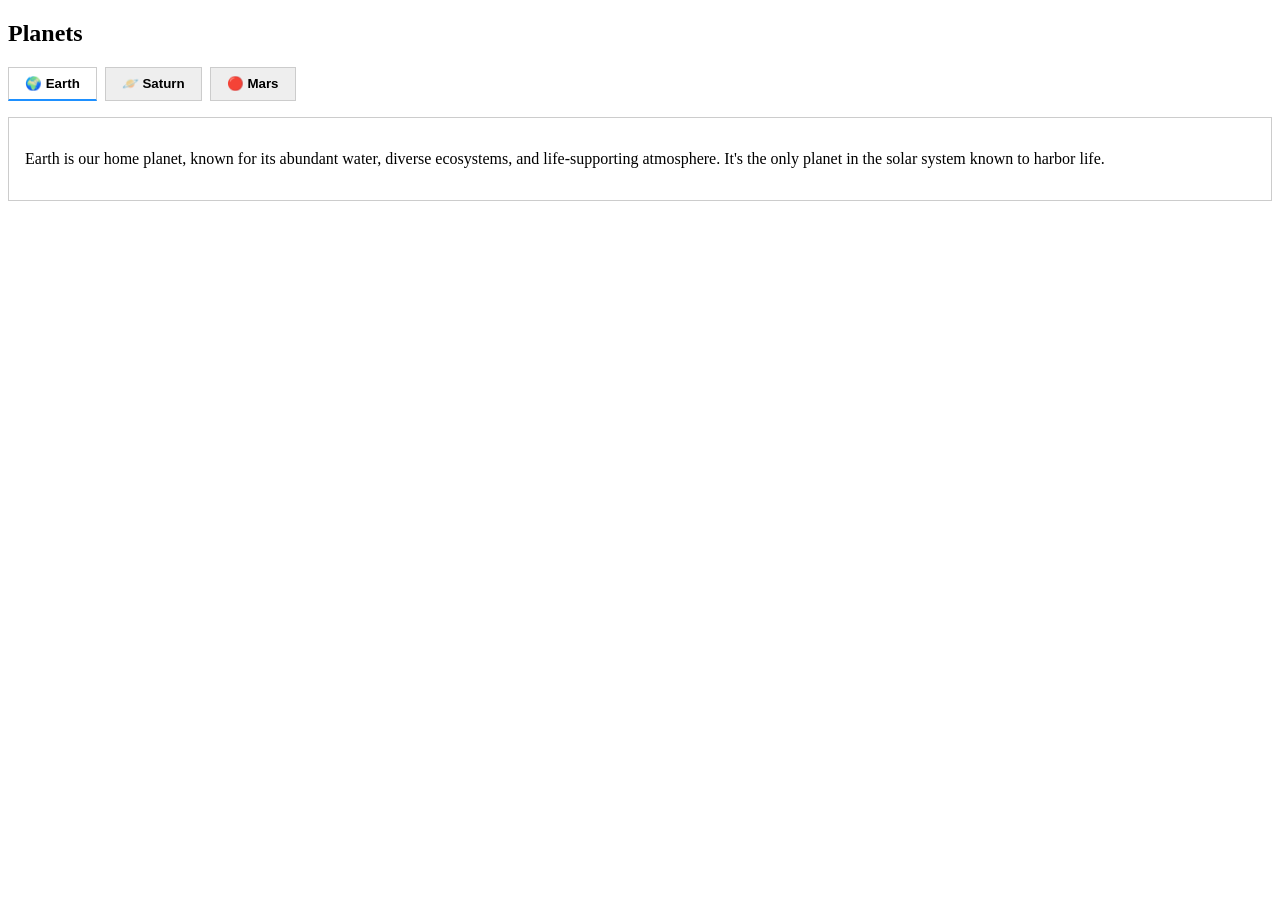
<file: projects/portfolio-practice/aria-controls,labelledby,role/index.html>
<!DOCTYPE html>
<html lang="en">
  <head>
    <meta charset="UTF-8" />
    <meta name="viewport" content="width=device-width, initial-scale=1.0" />
    <title>Planets Facts</title>
    <link rel="stylesheet" href="./styles.css" />
  </head>
  <body>
    <div class="tabs">
      <h2 id="tabs-title">Planets</h2>
      <div role="tablist" aria-labelledby="tabs-title">
        <button role="tab" aria-controls="panel-earth" aria-selected="true" id="tab-earth">🌍 Earth</button>
        <button role="tab" aria-controls="panel-saturn" aria-selected="false" id="tab-saturn">🪐 Saturn</button>
        <button role="tab" aria-controls="panel-mars" aria-selected="false" id="tab-mars">🔴 Mars</button>
      </div>

      <div id="panel-earth" role="tabpanel" aria-labelledby="tab-earth">
        <p>
          Earth is our home planet, known for its abundant water, diverse ecosystems, and life-supporting atmosphere. It's the only planet in the solar system known to harbor life.
        </p>
      </div>
      <div id="panel-saturn" role="tabpanel" aria-labelledby="tab-saturn" hidden>
        <p>
          Saturn is famous for its beautiful and extensive ring system made of ice and rock particles. It's a gas giant with dozens of moons orbiting it.
        </p>
      </div>
      <div id="panel-mars" role="tabpanel" aria-labelledby="tab-mars" hidden>
        <p>
          Mars, the red planet, is a rocky world with the tallest volcano and deepest canyon in the solar system. It's a key focus for exploration in the search for past or present life.
        </p>
      </div>
    </div>

    <script src="script.js"></script>
  </body>
</html>
</file>
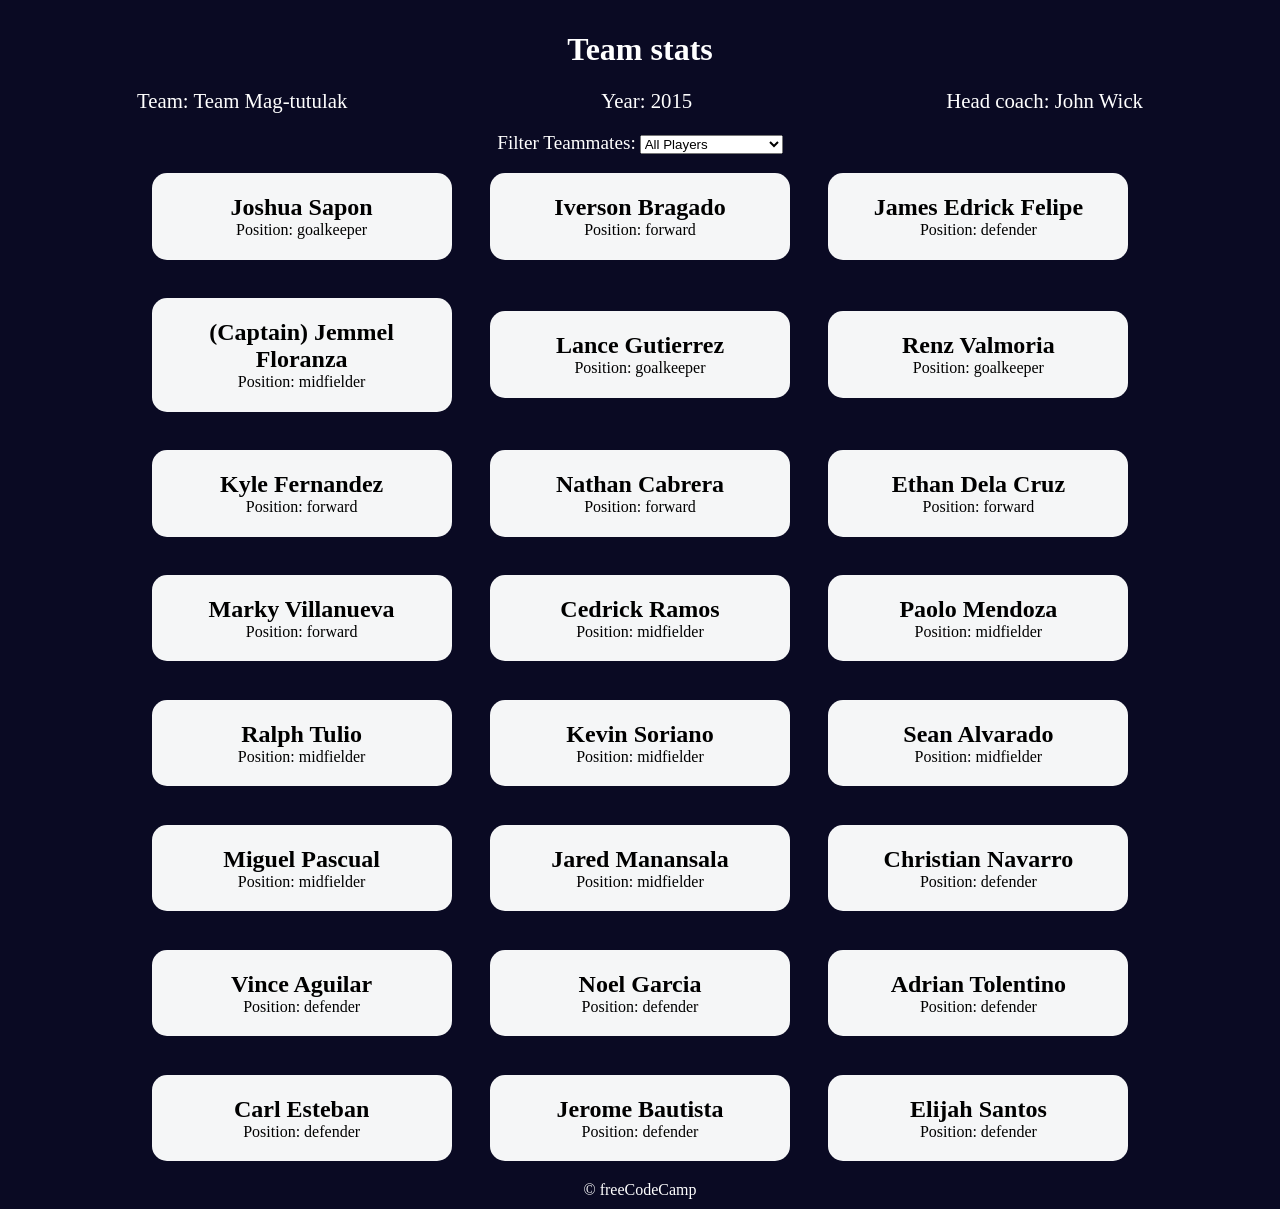
<file: projects/portfolio-practice/event-listener-change/index.html>
<!DOCTYPE html>
<html lang="en">
  <head>
    <meta charset="UTF-8" />
    <meta http-equiv="X-UA-Compatible" content="IE=edge" />
    <meta name="viewport" content="width=device-width, initial-scale=1.0" />
    <title>
      Build a Set of Football Team Cards
    </title>
    <link rel="stylesheet" href="styles.css" />
  </head>
  <body>
    <h1 class="title">Team stats</h1>
    <main>
      <div class="team-stats">
        <p>Team: <span id="team"></span></p>
        <p>Year: <span id="year"></span></p>
        <p>Head coach: <span id="head-coach"></span></p>
      </div>
      <label class="options-label" for="players">Filter Teammates:</label>
      <select name="players" id="players">
        <option value="all">All Players</option>
        <option value="forward">Position Forward</option>
        <option value="midfielder">Position Midfielder</option>
        <option value="defender">Position Defender</option>
        <option value="goalkeeper">Position Goalkeeper</option>
      </select>
      <div class="cards" id="player-cards">
      </div>
    </main>
    <footer>&copy; freeCodeCamp</footer>
    <script src="./script.js"></script>
  </body>
</html>
</file>
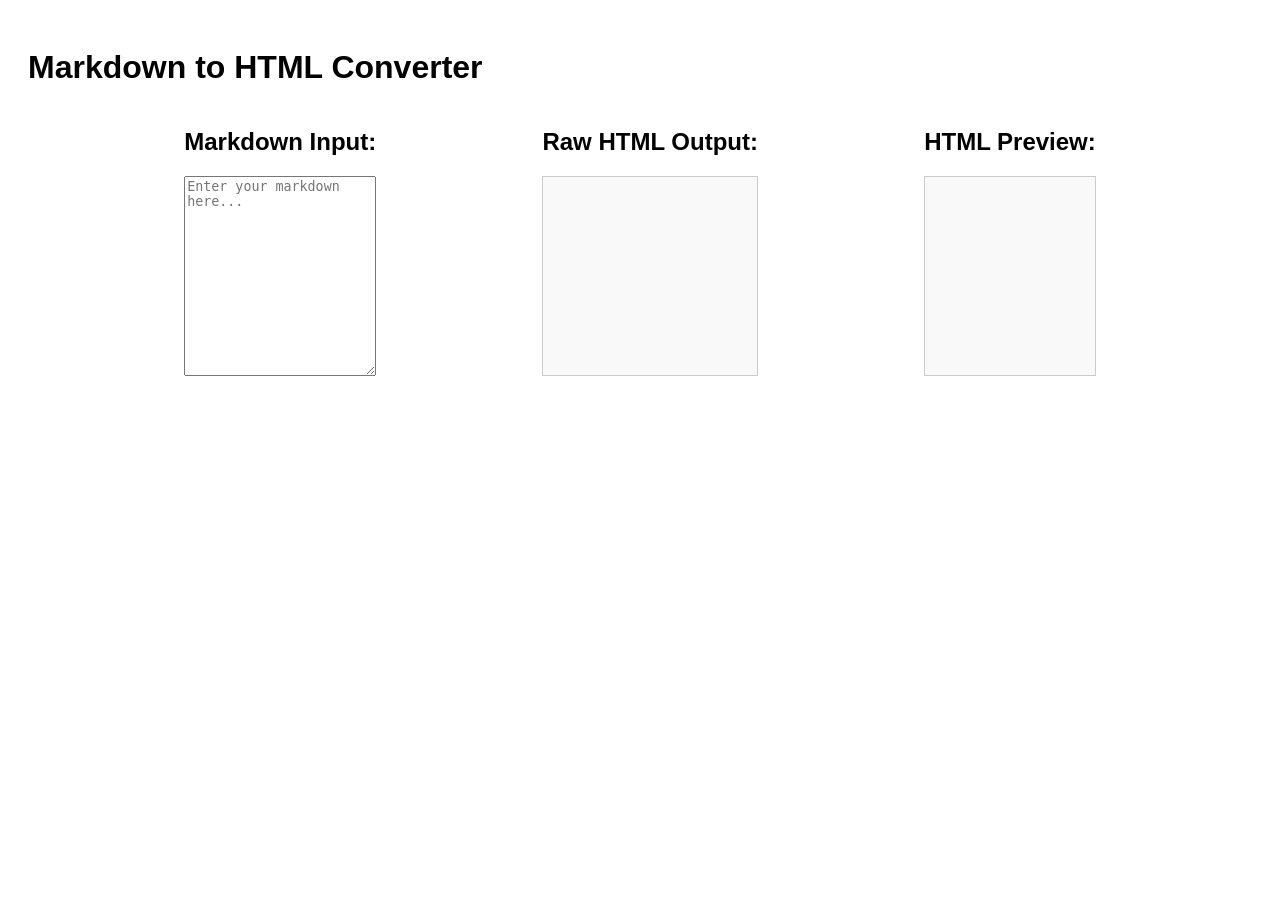
<file: projects/portfolio-practice/regex-markdown-tothtml/index.html>
<!DOCTYPE html>
<html lang="en">

<head>
    <meta charset="UTF-8">
    <meta name="viewport" content="width=device-width, initial-scale=1.0">
    <title>Markdown to HTML Converter</title>
    <link rel="stylesheet" href="styles.css">
</head>

<body>
    <h1>Markdown to HTML Converter</h1>
    <div id="container">
        <div class="container">
            <h2>Markdown Input:</h2>
            <textarea id="markdown-input" placeholder="Enter your markdown here..."></textarea>
        </div>
        <div class="container">
            <h2>Raw HTML Output:</h2>
            <div id="html-output"></div>
        </div>
        <div class="container">
            <h2>HTML Preview:</h2>
            <div id="preview"></div>
        </div>
    </div>
    <script src="script.js"></script>
</body>

</html>
</file>
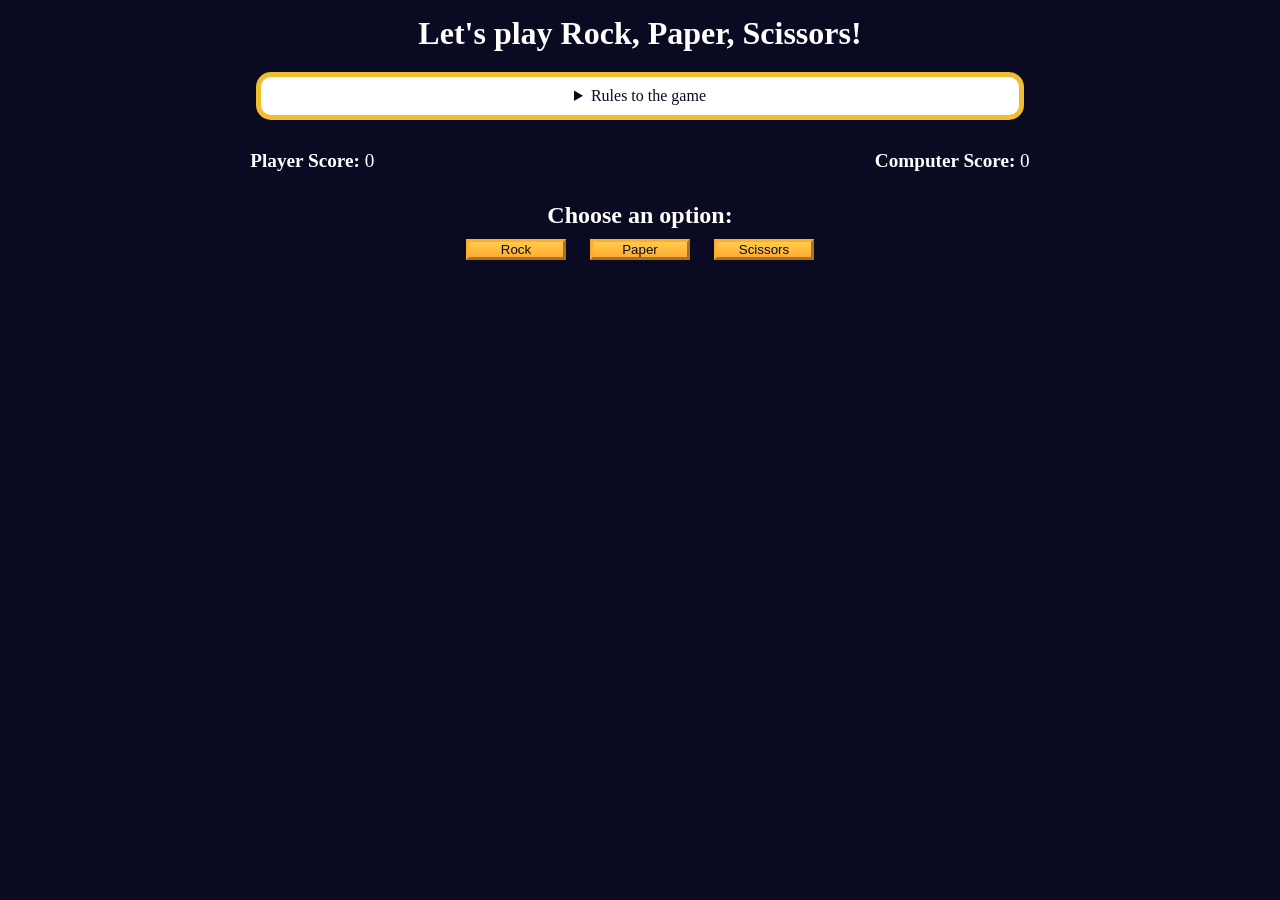
<file: projects/portfolio-practice/rock-paper-scissors/index.html>
<!DOCTYPE html>
<html lang="en">
  <head>
    <meta charset="UTF-8" />
    <meta name="viewport" content="width=device-width, initial-scale=1.0" />
    <title>Rock, Paper, Scissors game</title>
    <link rel="stylesheet" href="./styles.css" />
  </head>
  <body>
    <h1>Let's play Rock, Paper, Scissors!</h1>
    <main>
      <details class="rules-container">
        <summary>Rules to the game</summary>

        <p>You will be playing against the computer.</p>
        <p>You can choose between Rock, Paper, and Scissors.</p>
        <p>The first one to three points wins.</p>

        <p>Here are the rules to getting a point in the game:</p>
        <ul>
          <li>Rock beats Scissors</li>
          <li>Scissors beats Paper</li>
          <li>Paper beats Rock</li>
        </ul>
        <p>
          If the player and computer choose the same option (e.g., Paper and
          Paper), then no one gets the point.
        </p>
      </details>

      <div class="score-container">
        <strong
          >Player Score: <span class="score" id="player-score">0</span></strong
        >
        <strong
          >Computer Score:
          <span class="score" id="computer-score">0</span></strong
        >
      </div>

      <section class="options-container">
        <h2>Choose an option:</h2>
        <div class="btn-container">
          <button id="rock-btn" class="btn">Rock</button>
          <button id="paper-btn" class="btn">Paper</button>
          <button id="scissors-btn" class="btn">Scissors</button>
        </div>
      </section>

      <div class="results-container">
        <p id="results-msg"></p>
        <p id="winner-msg"></p>
        <button class="btn" id="reset-game-btn">Play again?</button>
      </div>
    </main>
    <script src="./script.js"></script>
  </body>
</html>
</file>
<file: projects/portfolio-practice/aria-controls,labelledby,role/styles.css>
.tabs [role="tablist"] {
  display: flex;
  gap: 0.5rem;
  margin-bottom: 1rem;
}

[role="tab"] {
  padding: 0.5rem 1rem;
  background: #eee;
  border: 1px solid #ccc;
  cursor: pointer;
  font-weight: bold;
}

[role="tab"][aria-selected="true"] {
  background: #fff;
  border-bottom: 2px solid dodgerblue;
}

[role="tabpanel"] {
  border: 1px solid #ccc;
  padding: 1rem;
}
</file>
<file: projects/portfolio-practice/event-listener-change/styles.css>
*,
*::before,
*::after {
  box-sizing: border-box;
  margin: 0;
  padding: 0;
}

:root {
  --dark-grey: #0a0a23;
  --light-grey: #f5f6f7;
  --white: #ffffff;
  --black: #000;
}

body {
  background-color: var(--dark-grey);
  text-align: center;
  padding: 10px;
}

.title,
.options-label,
.team-stats,
footer {
  color: var(--white);
}

.title {
  margin: 1.3rem 0;
}

.team-stats {
  display: flex;
  justify-content: space-around;
  flex-wrap: wrap;
  font-size: 1.3rem;
  margin: 1.2rem 0;
}

.options-label {
  font-size: 1.2rem;
}

.cards {
  display: flex;
  flex-wrap: wrap;
  justify-content: center;
  align-items: center;
}

.player-card {
  background-color: var(--light-grey);
  padding: 1.3rem;
  margin: 1.2rem;
  width: 300px;
  border-radius: 15px;
}

@media (max-width: 768px) {
  .team-stats {
    flex-direction: column;
  }
}
</file>
<file: projects/portfolio-practice/regex-markdown-tothtml/styles.css>
* {
     box-sizing: border-box;
}
 body {
     font-family: Arial, sans-serif;
     padding: 20px;
}
 #markdown-input {
     width: 100%;
     height: 100px;
}
 #html-output, #preview {
     height: 100px;
     display: inline-block;
     width: 100%;
     border: 1px solid #ccc;
     padding: 10px;
     margin: auto;
     white-space: pre-wrap;
     background-color: #f9f9f9;
}
 @media (min-width: 600px) {
     #markdown-input, #html-output, #preview {
         height: 200px;
         margin: 0;
    }
     #container {
         display: flex;
         justify-content: space-evenly;
         gap: 10px;
    }
}
</file>
<file: projects/portfolio-practice/rock-paper-scissors/styles.css>
*,
*::before,
*::after {
  margin: 0;
  padding: 0;
  box-sizing: border-box;
}

:root {
  --very-dark-blue: #0a0a23;
  --white: #ffffff;
  --yellow: #f1be32;
  --golden-yellow: #feac32;
}

body {
  background-color: var(--very-dark-blue);
  text-align: center;
  color: var(--white);
}

h1 {
  margin: 15px 0 20px;
}

.btn {
  cursor: pointer;
  width: 100px;
  margin: 10px;
  color: var(--very-dark-blue);
  background-color: var(--golden-yellow);
  background-image: linear-gradient(#fecc4c, #ffac33);
  border-color: var(--golden-yellow);
  border-width: 3px;
}

.btn:hover {
  background-image: linear-gradient(#ffcc4c, #f89808);
}

.rules-container {
  padding: 10px 0;
  margin: auto;
  border-radius: 15px;
  border: 5px solid var(--yellow);
  background-color: var(--white);
  color: var(--very-dark-blue);
}

.rules-container ul {
  list-style-type: none;
}

.rules-container p {
  margin: 10px 0;
}

@media (min-width: 760px) {
  .rules-container {
    width: 60%;
  }
}

.score-container {
  display: flex;
  justify-content: space-around;
  margin: 30px 0;
  font-size: 1.2rem;
}

.score {
  font-weight: 500;
}

.results-container {
  font-size: 1.3rem;
  margin: 15px 0;
}

#winner-msg {
  margin-top: 25px;
}

#reset-game-btn {
  display: none;
  margin: 20px auto;
}
</file>
